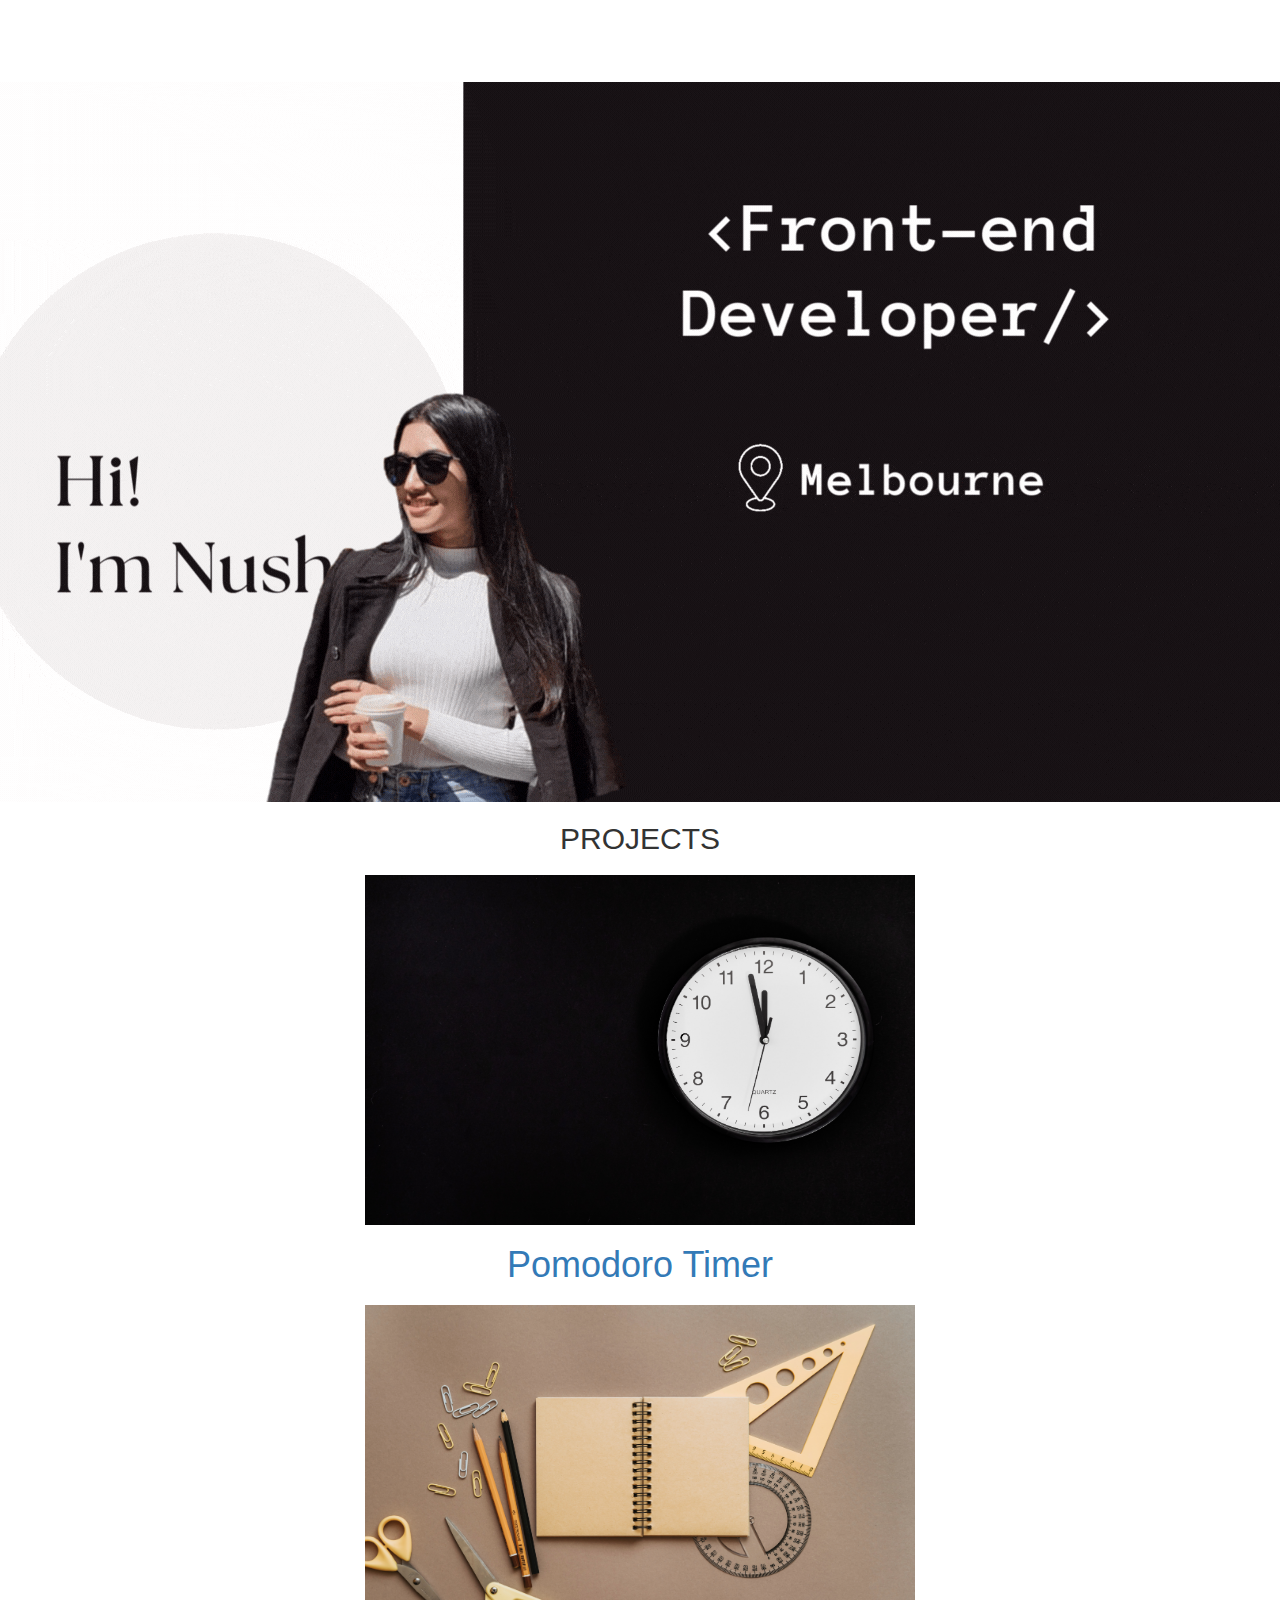
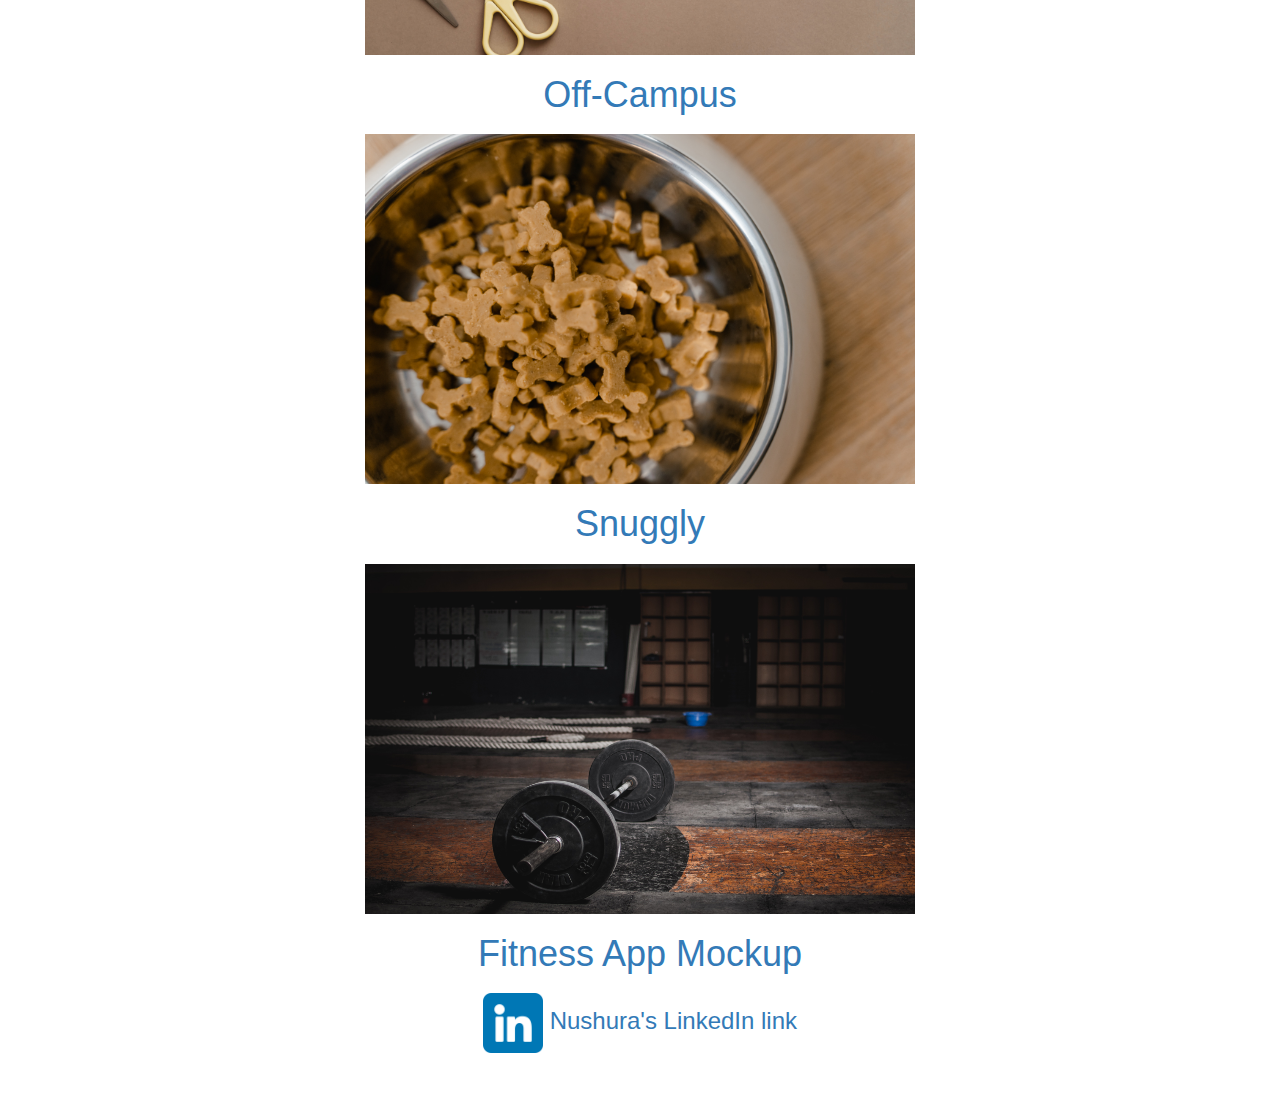
<file: index.html>
<!DOCTYPE html>
<html lang="en">

<head>
    <meta charset="UTF-8">
    <meta http-equiv="X-UA-Compatible" content="IE=edge">
    <meta name="viewport" content="width=device-width, initial-scale=1.0">
    <title>Nushura</title>
    <link rel="icon" type="image/x-icon" href="programmer.png">

    <link rel="stylesheet" href="index.css" />

    <!-- Bootstrap CSS-->
    <link href="https://cdn.jsdelivr.net/npm/bootstrap@5.0.2/dist/css/bootstrap.min.css" rel="stylesheet"
        integrity="sha384-EVSTQN3/azprG1Anm3QDgpJLIm9Nao0Yz1ztcQTwFspd3yD65VohhpuuCOmLASjC" crossorigin="anonymous">

    <!-- Add jQuery and Bootstrap JS necessary CDNs -->
    <script src="https://code.jquery.com/jquery-3.3.1.slim.min.js"
        integrity="sha384-q8i/X+965DzO0rT7abK41JStQIAqVgRVzpbzo5smXKp4YfRvH+8abtTE1Pi6jizo"
        crossorigin="anonymous"></script>
    <script src="https://cdnjs.cloudflare.com/ajax/libs/popper.js/1.14.7/umd/popper.min.js"
        integrity="sha384-UO2eT0CpHqdSJQ6hJty5KVphtPhzWj9WO1clHTMGa3JDZwrnQq4sF86dIHNDz0W1"
        crossorigin="anonymous"></script>
    <script src="https://stackpath.bootstrapcdn.com/bootstrap/4.3.1/js/bootstrap.min.js"
        integrity="sha384-JjSmVgyd0p3pXB1rRibZUAYoIIy6OrQ6VrjIEaFf/nJGzIxFDsf4x0xIM+B07jRM"
        crossorigin="anonymous"></script>

    <link rel="stylesheet" href="https://maxcdn.bootstrapcdn.com/bootstrap/3.4.1/css/bootstrap.min.css">
    <script src="https://ajax.googleapis.com/ajax/libs/jquery/3.6.0/jquery.min.js"></script>
    <script src="https://maxcdn.bootstrapcdn.com/bootstrap/3.4.1/js/bootstrap.min.js"></script>

    <link rel="preconnect" href="https://fonts.googleapis.com">
    <link rel="preconnect" href="https://fonts.gstatic.com" crossorigin>
    <link href="https://fonts.googleapis.com/css2?family=Playfair+Display:wght@500&display=swap" rel="stylesheet">

</head>

<body>

    <!-- Main div starts here -->
    <div class="wrapper">
        <nav class="navbar bg-dark">
            <div class="heading">Nushura.</div>
            <a href="#" class="toggle-button">
                <span class="bar"></span>
                <span class="bar"></span>
                <span class="bar"></span>
            </a>
            <div class="navbar-links">
                <ul>
                    <li><a href="index.html">HOME</a></li>
                    <li><a href="certs.html">CERTIFICATE</a></li>
                    <li><a href="contact.html">CONTACT</a></li>
                    <li><a href="about.html">ABOUT</a></li>
                </ul>
            </div>
        </nav>

        <!-- MAIN CONTENT STARTS HERE -->
        <!-- Change this part according to each page -->
        <div class="content">

            <div>
                <div class="text-center">
                    <div class="text-center">
                        <img class="w-75 mx-auto d-block" src="banner.gif" alt="Welcoming banner">
                    </div>
                </div>
            </div>

            <div class="text-center font-weight-bold">
                <h2 class="font-weight-bold pt-5 pb-5 bg-light">PROJECTS</h2>
            </div>

            <div class="text-center text-dark">
                <span class="links p-4">
                    <h3 class="text_over_img shadow bg-white rounded"><a href="https://nushura.github.io/Timer/" target="_blank">
                            <p><img src="pomodoro.jpg" alt="Pomodoro Timer picture" width="550" height="350"></p>
                            <div class="text rounded">
                                <h1 class="text-center">Pomodoro Timer</h1>
                            </div>
                        </a>
                    </h3>
                </span>

                <span class="links p-4">
                    <h3 class="text_over_img shadow bg-white rounded"><a href="https://nushura.github.io/OffCampus/" target="_blank">
                            <p><img src="off_campus.jpg" alt="Off-Campus picture" width="550" height="350"></p>
                            <div class="text rounded">
                                <h1 class="text-center">Off-Campus</h1>
                            </div>
                        </a>
                    </h3>
                </span>

                <span class="links p-4">
                    <h3 class="text_over_img shadow bg-white rounded"><a href="https://nushura.github.io/snuggly/" target="_blank">
                            <p><img src="snuggly.jpg" alt="Snuggly picture" width="550" height="350"></p>
                            <div class="text rounded">
                                <h1 class="text-center">Snuggly</h1>
                            </div>
                        </a>
                    </h3>
                </span>

                <span class="links p-4">
                    <h3 class="text_over_img shadow bg-white rounded"><a href="https://www.figma.com/proto/4eOd1eZEFdEuaMETmcxSsF/UCD-A2---Shared-file-(Copy)?node-id=167%3A75&starting-point-node-id=167%3A75" target="_blank">
                            <p><img src="fitness.jpg" alt="Fitness app mockup picture" width="550" height="350"></p>
                            <div class="text rounded">
                                <h1 class="text-center">Fitness App Mockup</h1>
                            </div>
                        </a>
                    </h3>
                </span>
            </div>


        </div>

        <!-- Footer -->
        <div class="footer p-4 bg-dark">
            <div class="footerelements bg-dark">

                <span class="secondthreelinks">
                    <span class="socials">
                        <h3 class="text-center"><a href="https://www.linkedin.com/in/nushura-islam-b850b51bb/" target="_blank">
                                <p><img src="linkedin (2).png" width="60" height="60" alt="LinkedIn logo"> Nushura's LinkedIn link</p>
                            </a><br></h3>
                    </span>
                </span>

            </div>
        </div>
    </div>
    <script src="portfolio.js"></script>

</body>

</html>
</file>
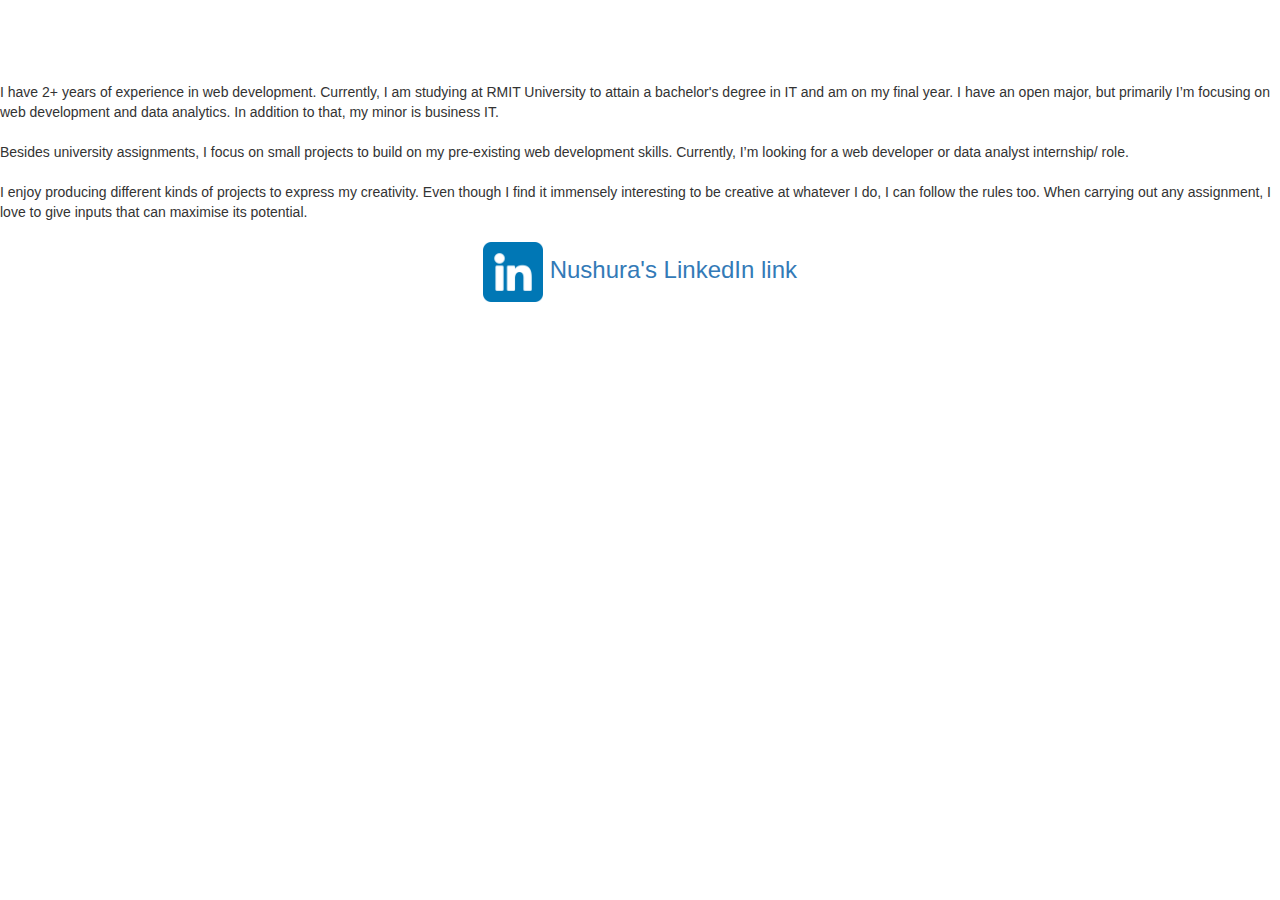
<file: about.html>
<!DOCTYPE html>
<html lang="en">

<head>
    <meta charset="UTF-8">
    <meta http-equiv="X-UA-Compatible" content="IE=edge">
    <meta name="viewport" content="width=device-width, initial-scale=1.0">
    <title>About</title>
    <link rel="icon" type="image/x-icon" href="programmer.png">


    <link rel="stylesheet" href="index.css" />

    <!-- Bootstrap CSS-->
    <link href="https://cdn.jsdelivr.net/npm/bootstrap@5.0.2/dist/css/bootstrap.min.css" rel="stylesheet"
        integrity="sha384-EVSTQN3/azprG1Anm3QDgpJLIm9Nao0Yz1ztcQTwFspd3yD65VohhpuuCOmLASjC" crossorigin="anonymous">

    <!-- Add jQuery and Bootstrap JS necessary CDNs -->
    <script src="https://code.jquery.com/jquery-3.3.1.slim.min.js"
        integrity="sha384-q8i/X+965DzO0rT7abK41JStQIAqVgRVzpbzo5smXKp4YfRvH+8abtTE1Pi6jizo"
        crossorigin="anonymous"></script>
    <script src="https://cdnjs.cloudflare.com/ajax/libs/popper.js/1.14.7/umd/popper.min.js"
        integrity="sha384-UO2eT0CpHqdSJQ6hJty5KVphtPhzWj9WO1clHTMGa3JDZwrnQq4sF86dIHNDz0W1"
        crossorigin="anonymous"></script>
    <script src="https://stackpath.bootstrapcdn.com/bootstrap/4.3.1/js/bootstrap.min.js"
        integrity="sha384-JjSmVgyd0p3pXB1rRibZUAYoIIy6OrQ6VrjIEaFf/nJGzIxFDsf4x0xIM+B07jRM"
        crossorigin="anonymous"></script>

    <link rel="stylesheet" href="https://maxcdn.bootstrapcdn.com/bootstrap/3.4.1/css/bootstrap.min.css">
    <script src="https://ajax.googleapis.com/ajax/libs/jquery/3.6.0/jquery.min.js"></script>
    <script src="https://maxcdn.bootstrapcdn.com/bootstrap/3.4.1/js/bootstrap.min.js"></script>

    <link rel="preconnect" href="https://fonts.googleapis.com">
    <link rel="preconnect" href="https://fonts.gstatic.com" crossorigin>
    <link href="https://fonts.googleapis.com/css2?family=Playfair+Display:wght@500&display=swap" rel="stylesheet">
</head>

<body>

    <!-- Main div starts here -->
    <div class="wrapper">
        <nav class="navbar bg-dark">
            <div class="heading">Nushura.</div>
            <a href="#" class="toggle-button">
                <span class="bar"></span>
                <span class="bar"></span>
                <span class="bar"></span>
            </a>
            <div class="navbar-links">
                <ul>
                    <li><a href="index.html">HOME</a></li>
                    <li><a href="certs.html">CERTIFICATE</a></li>
                    <li><a href="contact.html">CONTACT</a></li>
                    <li><a href="about.html">ABOUT</a></li>
                </ul>
            </div>
        </nav>

        <!-- MAIN CONTENT STARTS HERE -->
        <!-- Change this part according to each page -->
        <div class="w-75 mx-auto d-block" >
            <p class="display-6 p-5">
                I have 2+ years of experience in web development. Currently, I am studying at RMIT University to attain a bachelor's degree in IT and am on my final year. I have an open major, but primarily I’m focusing on web development and data analytics. In addition to that, my minor is business IT. 
                
                <br><br>Besides university assignments, I focus on small projects to build on my pre-existing web development skills. Currently, I’m looking for a web developer or data analyst internship/ role. 
                
                <br><br>I enjoy producing different kinds of projects to express my creativity. Even though I find it immensely interesting to be creative at whatever I do, I can follow the rules too. When carrying out any assignment, I love to give inputs that can maximise its potential. 
                            
            
            </p>
        </div>

        <!-- Footer -->
        <div class="footer p-4 bg-dark">
            <div class="footerelements bg-dark">

                <span class="secondthreelinks">
                    <span class="socials">
                        <h3 class="text-center"><a href="https://www.linkedin.com/in/nushura-islam-b850b51bb/" target="_blank">
                                <p><img src="linkedin (2).png" width="60" height="60" alt="LinkedIn logo"> Nushura's LinkedIn link</p>
                            </a><br></h3>
                    </span>
                </span>

            </div>
        </div>
    </div>
    <script src="portfolio.js"></script>

</body>

</html>
</file>
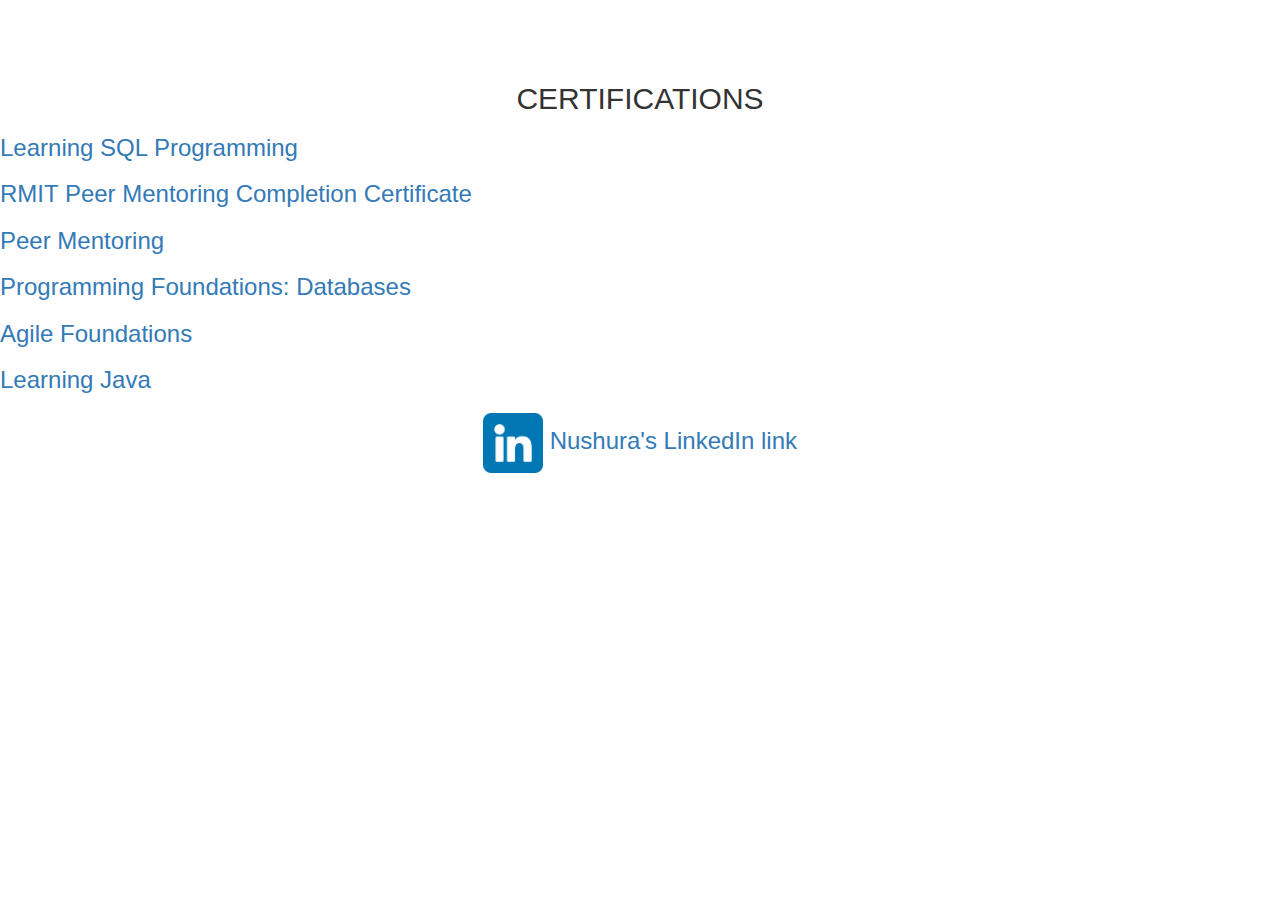
<file: certs.html>
<!DOCTYPE html>
<html lang="en">

<head>
    <meta charset="UTF-8">
    <meta http-equiv="X-UA-Compatible" content="IE=edge">
    <meta name="viewport" content="width=device-width, initial-scale=1.0">
    <title>Certifications</title>
    <link rel="icon" type="image/x-icon" href="programmer.png">

    <link rel="stylesheet" href="index.css" />

    <!-- Bootstrap CSS-->
    <link href="https://cdn.jsdelivr.net/npm/bootstrap@5.0.2/dist/css/bootstrap.min.css" rel="stylesheet"
        integrity="sha384-EVSTQN3/azprG1Anm3QDgpJLIm9Nao0Yz1ztcQTwFspd3yD65VohhpuuCOmLASjC" crossorigin="anonymous">

    <!-- Add jQuery and Bootstrap JS necessary CDNs -->
    <script src="https://code.jquery.com/jquery-3.3.1.slim.min.js"
        integrity="sha384-q8i/X+965DzO0rT7abK41JStQIAqVgRVzpbzo5smXKp4YfRvH+8abtTE1Pi6jizo"
        crossorigin="anonymous"></script>
    <script src="https://cdnjs.cloudflare.com/ajax/libs/popper.js/1.14.7/umd/popper.min.js"
        integrity="sha384-UO2eT0CpHqdSJQ6hJty5KVphtPhzWj9WO1clHTMGa3JDZwrnQq4sF86dIHNDz0W1"
        crossorigin="anonymous"></script>
    <script src="https://stackpath.bootstrapcdn.com/bootstrap/4.3.1/js/bootstrap.min.js"
        integrity="sha384-JjSmVgyd0p3pXB1rRibZUAYoIIy6OrQ6VrjIEaFf/nJGzIxFDsf4x0xIM+B07jRM"
        crossorigin="anonymous"></script>

    <link rel="stylesheet" href="https://maxcdn.bootstrapcdn.com/bootstrap/3.4.1/css/bootstrap.min.css">
    <script src="https://ajax.googleapis.com/ajax/libs/jquery/3.6.0/jquery.min.js"></script>
    <script src="https://maxcdn.bootstrapcdn.com/bootstrap/3.4.1/js/bootstrap.min.js"></script>

    <link rel="preconnect" href="https://fonts.googleapis.com">
    <link rel="preconnect" href="https://fonts.gstatic.com" crossorigin>
    <link href="https://fonts.googleapis.com/css2?family=Playfair+Display:wght@500&display=swap" rel="stylesheet">
</head>

<body>

    <!-- Main div starts here -->
    <div class="wrapper">

        <nav class="navbar bg-dark">
            <div class="heading">Nushura.</div>
            <a href="#" class="toggle-button">
                <span class="bar"></span>
                <span class="bar"></span>
                <span class="bar"></span>
            </a>
            <div class="navbar-links">
                <ul>
                    <li><a href="index.html">HOME</a></li>
                    <li><a href="certs.html">CERTIFICATE</a></li>
                    <li><a href="contact.html">CONTACT</a></li>
                    <li><a href="about.html">ABOUT</a></li>
                </ul>
            </div>
        </nav>

        <!-- MAIN CONTENT STARTS HERE -->
        <!-- Change this part according to each page -->
        <div class="w-75 mx-auto d-block" >

            <div class="text-center font-weight-bold">
                <h2 class="font-weight-bold pt-5 pb-5">CERTIFICATIONS</h2>
            </div>

            <div class="display-7">
                <span class="p-2 rounded">
                    <h3 class="text_over_img shadow bg-white rounded"><a href="https://www.linkedin.com/learning/certificates/7a1d6b67b1c159341f17740a08217d0e20524800c1e76b4087d50974652b14a8?u=2104756" target="_blank">
                            <div class="text rounded">
                                <h3 class="p-4 text-dark">Learning SQL Programming</h3>
                            </div>
                        </a>
                    </h3>
                </span>

                <span class="p-2 rounded">
                    <h3 class="text_over_img shadow bg-white rounded"><a href="https://1drv.ms/b/s!ApMmstzcwi3BhH0guXBYyThR-Jaj" target="_blank">
                            <div class="rounded">
                                <h3 class="p-4 text-dark">RMIT Peer Mentoring Completion Certificate</h3>
                            </div>
                        </a>
                    </h3>
                </span>

                <span class="p-2">
                    <h3 class="text_over_img shadow bg-white rounded"><a href="https://www.credly.com/badges/ceb82d46-72ea-458f-8b9d-926dadfa77a9?source=linked_in_profile" target="_blank">
                            <div class="rounded">
                                <h3 class="p-4 text-dark">Peer Mentoring</h3>
                            </div>
                        </a>
                    </h3>
                </span>

                <span class="p-2">
                    <h3 class="text_over_img shadow bg-white rounded"><a href="https://www.linkedin.com/learning/certificates/7859557cadc14318524463885593b6128913881b3c0771fc3d1e168c9b0e8d60?accountId=2104756&u=2104756&success=true&authUUID=tvsaWAxnQzGB53I9o%2B00Tw%3D%3D" target="_blank">
                            <div class="rounded">
                                <h3 class="p-4 text-dark">Programming Foundations: Databases</h3>
                            </div>
                        </a>
                    </h3>
                </span>

                <span class="p-2">
                    <h3 class="text_over_img shadow bg-white rounded"><a href="https://www.linkedin.com/learning/certificates/e1e1c2d1684a14f5c8cc7b5d8912e863e0e0f679dff5ca649a90ba7ddb3f72ee?u=2104756" target="_blank">
                            <div class="rounded">
                                <h3 class="p-4 text-dark">Agile Foundations</h3>
                            </div>
                        </a>
                    </h3>
                </span>

                <span class="p-2">
                    <h3 class="text_over_img shadow bg-white rounded"><a href="https://www.linkedin.com/learning/certificates/e629b8a0995d731304a66fddbfc22377a8b795847d43ef59291ed3278a717735?u=2104756" target="_blank">
                            <div class="rounded">
                                <h3 class="p-4 text-dark">Learning Java</h3>
                            </div>
                        </a>
                    </h3>
                </span>
            </div>
        </div>

        <!-- Footer -->
        <div class="footer p-4 bg-dark">
            <div class="footerelements bg-dark">

                <span class="secondthreelinks">
                    <span class="socials">
                        <h3 class="text-center"><a href="https://www.linkedin.com/in/nushura-islam-b850b51bb/" target="_blank">
                                <p><img src="linkedin (2).png" width="60" height="60" alt="LinkedIn logo"> Nushura's LinkedIn link</p>
                            </a><br></h3>
                    </span>
                </span>

            </div>
        </div>
    </div>
    <script src="portfolio.js"></script>
</body>

</html>
</file>
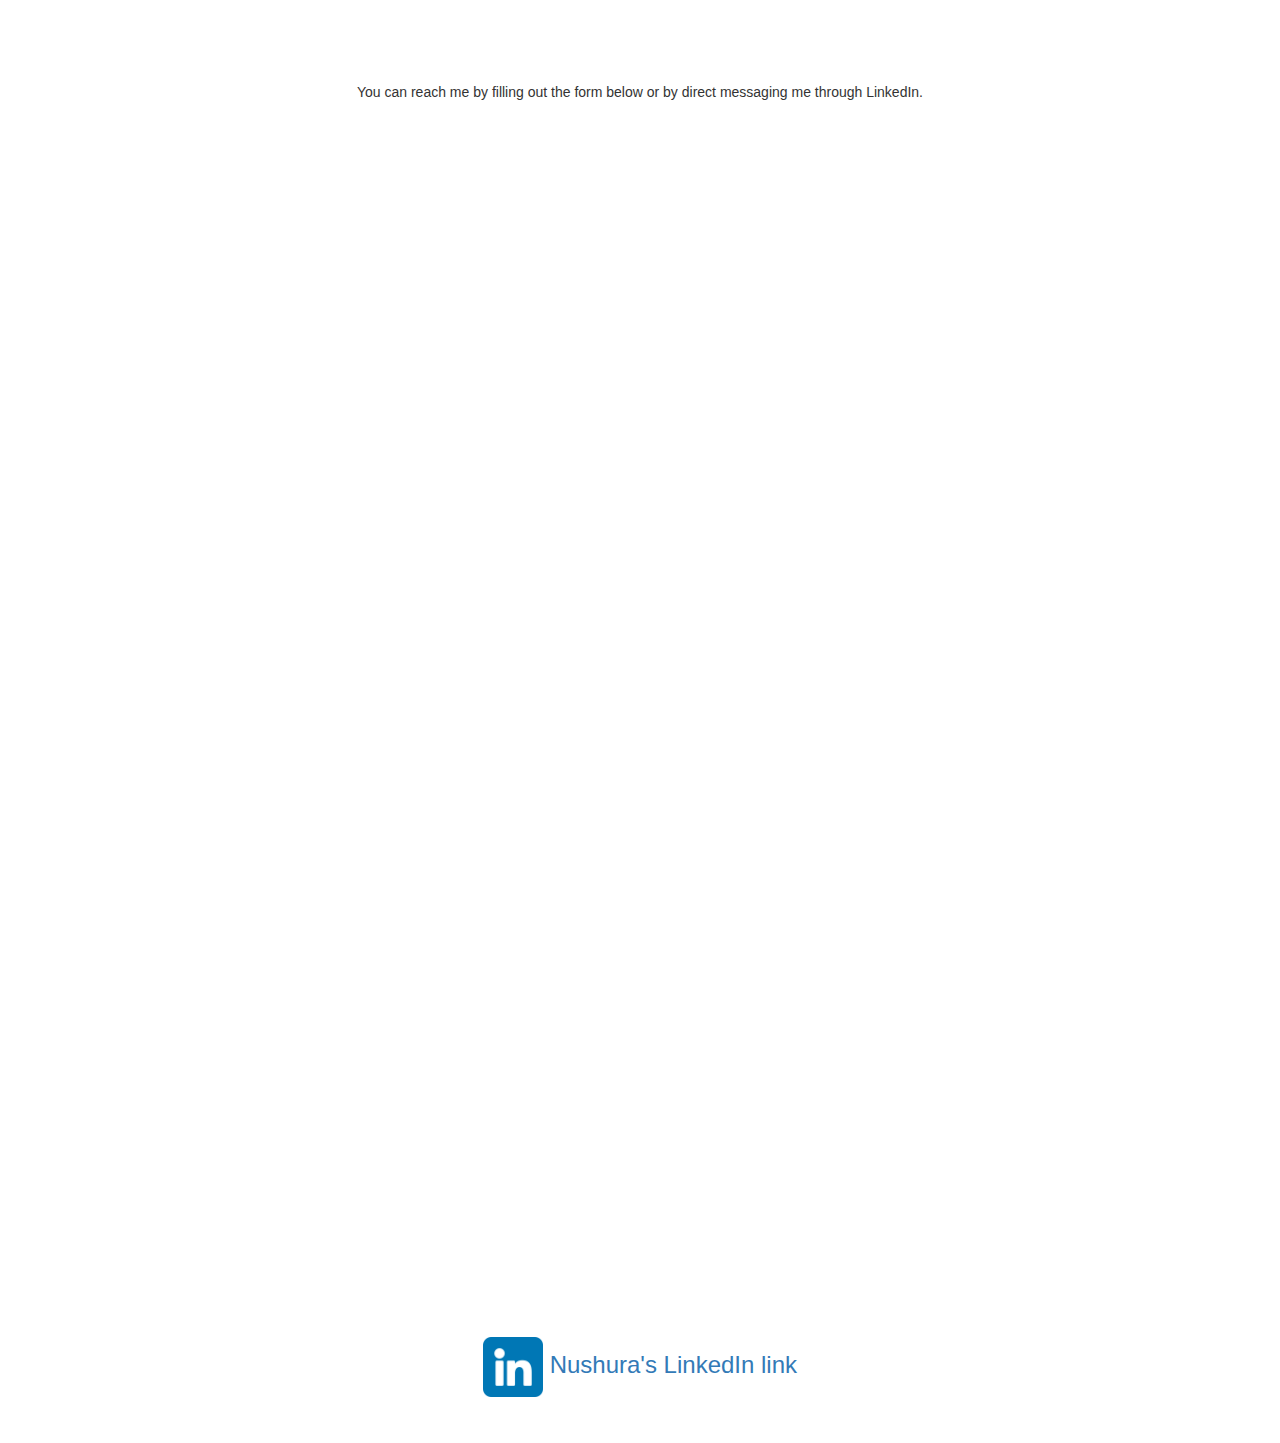
<file: contact.html>
<!DOCTYPE html>
<html lang="en">

<head>
    <meta charset="UTF-8">
    <meta http-equiv="X-UA-Compatible" content="IE=edge">
    <meta name="viewport" content="width=device-width, initial-scale=1.0">
    <title>Contacts</title>
    <link rel="icon" type="image/x-icon" href="programmer.png">


    <link rel="stylesheet" href="index.css" />

    <!-- Bootstrap CSS-->
    <link href="https://cdn.jsdelivr.net/npm/bootstrap@5.0.2/dist/css/bootstrap.min.css" rel="stylesheet"
        integrity="sha384-EVSTQN3/azprG1Anm3QDgpJLIm9Nao0Yz1ztcQTwFspd3yD65VohhpuuCOmLASjC" crossorigin="anonymous">

    <!-- Add jQuery and Bootstrap JS necessary CDNs -->
    <script src="https://code.jquery.com/jquery-3.3.1.slim.min.js"
        integrity="sha384-q8i/X+965DzO0rT7abK41JStQIAqVgRVzpbzo5smXKp4YfRvH+8abtTE1Pi6jizo"
        crossorigin="anonymous"></script>
    <script src="https://cdnjs.cloudflare.com/ajax/libs/popper.js/1.14.7/umd/popper.min.js"
        integrity="sha384-UO2eT0CpHqdSJQ6hJty5KVphtPhzWj9WO1clHTMGa3JDZwrnQq4sF86dIHNDz0W1"
        crossorigin="anonymous"></script>
    <script src="https://stackpath.bootstrapcdn.com/bootstrap/4.3.1/js/bootstrap.min.js"
        integrity="sha384-JjSmVgyd0p3pXB1rRibZUAYoIIy6OrQ6VrjIEaFf/nJGzIxFDsf4x0xIM+B07jRM"
        crossorigin="anonymous"></script>

    <link rel="stylesheet" href="https://maxcdn.bootstrapcdn.com/bootstrap/3.4.1/css/bootstrap.min.css">
    <script src="https://ajax.googleapis.com/ajax/libs/jquery/3.6.0/jquery.min.js"></script>
    <script src="https://maxcdn.bootstrapcdn.com/bootstrap/3.4.1/js/bootstrap.min.js"></script>

    <link rel="preconnect" href="https://fonts.googleapis.com">
    <link rel="preconnect" href="https://fonts.gstatic.com" crossorigin>
    <link href="https://fonts.googleapis.com/css2?family=Playfair+Display:wght@500&display=swap" rel="stylesheet">
</head>

<body>

    <!-- Main div starts here -->
    <div class="wrapper">

        <nav class="navbar bg-dark">
            <div class="heading">Nushura.</div>
            <a href="#" class="toggle-button">
                <span class="bar"></span>
                <span class="bar"></span>
                <span class="bar"></span>
            </a>
            <div class="navbar-links">
                <ul>
                    <li><a href="index.html">HOME</a></li>
                    <li><a href="certs.html">CERTIFICATE</a></li>
                    <li><a href="contact.html">CONTACT</a></li>
                    <li><a href="about.html">ABOUT</a></li>
                </ul>
            </div>
        </nav>

        <!-- MAIN CONTENT STARTS HERE -->
        <!-- Change this part according to each page -->
        <div class="w-75 mx-auto d-block text-center" >
            <p class="display-6 p-5">You can reach me by filling out the form below or by direct messaging me through LinkedIn.</p>
            <iframe src="https://docs.google.com/forms/d/e/1FAIpQLSeTYtdxjSw_O3vIKZInqs1i-Y6gAPplueshH5L7kEONl1SPsg/viewform?embedded=true" width="900" height="1200" frameborder="0" marginheight="0" marginwidth="0">Loading…</iframe>        
        </div>

        <!-- Footer -->
        <div class="footer p-4 bg-dark">
            <div class="footerelements bg-dark">

                <span class="secondthreelinks">
                    <span class="socials">
                        <h3 class="text-center"><a href="https://www.linkedin.com/in/nushura-islam-b850b51bb/" target="_blank">
                                <p><img src="linkedin (2).png" width="60" height="60" alt="LinkedIn logo"> Nushura's LinkedIn link</p>
                            </a><br></h3>
                    </span>
                </span>

            </div>
        </div>
    </div>
    <script src="portfolio.js"></script>
</body>

</html>
</file>
<file: index.css>
* {
    box-sizing: border-box;
}

body {
    margin: 0;
    padding: 0;
}

.navbar{
    display: flex;
    justify-content: space-between;
    /* align-items: center; */
    color: white;
}

.heading{
    font-size: 3rem;
    margin: .5rem;
    font-family: 'Playfair Display', serif;
    color:white;
}

.navbar-links ul {
    margin: 0;
    padding: 0;
    display: flex;
}

.navbar-links li{
    list-style: none;
}

.navbar-links li a{
    text-decoration: none;
    color: white;
    padding: 2rem;
    display: block;
}

.navbar-links li:hover {
    background-color: grey;
}

.toggle-button{
    position:initial;
    top:.75rem;
    right: 1rem;
    display:none;
    flex-direction:column;
    justify-content:space-between;
    width: 30px;
    height: 21px;
}

.toggle-button .bar{
    height: 3px;
    width: 100%;
    background-color: white;
    border-radius: 10px;
}

/* media query checks when a certain condition is met then carry out these different operations */

@media (max-width: 400px) {
    .toggle-button{
        display:flex;
    }

    .navbar-links {
        display:none;
        width: 100%;
    }

    .navbar {
        flex-direction: column;
        align-items: flex-start;
    }

    .navbar-links ul {
        width: 100%;
        flex-direction: column;
    }

    .navbar-links li a {
        padding: .5rem 1rem;
    }

    .navbar-links.active {
        display: flex;
    }
}
</file>
